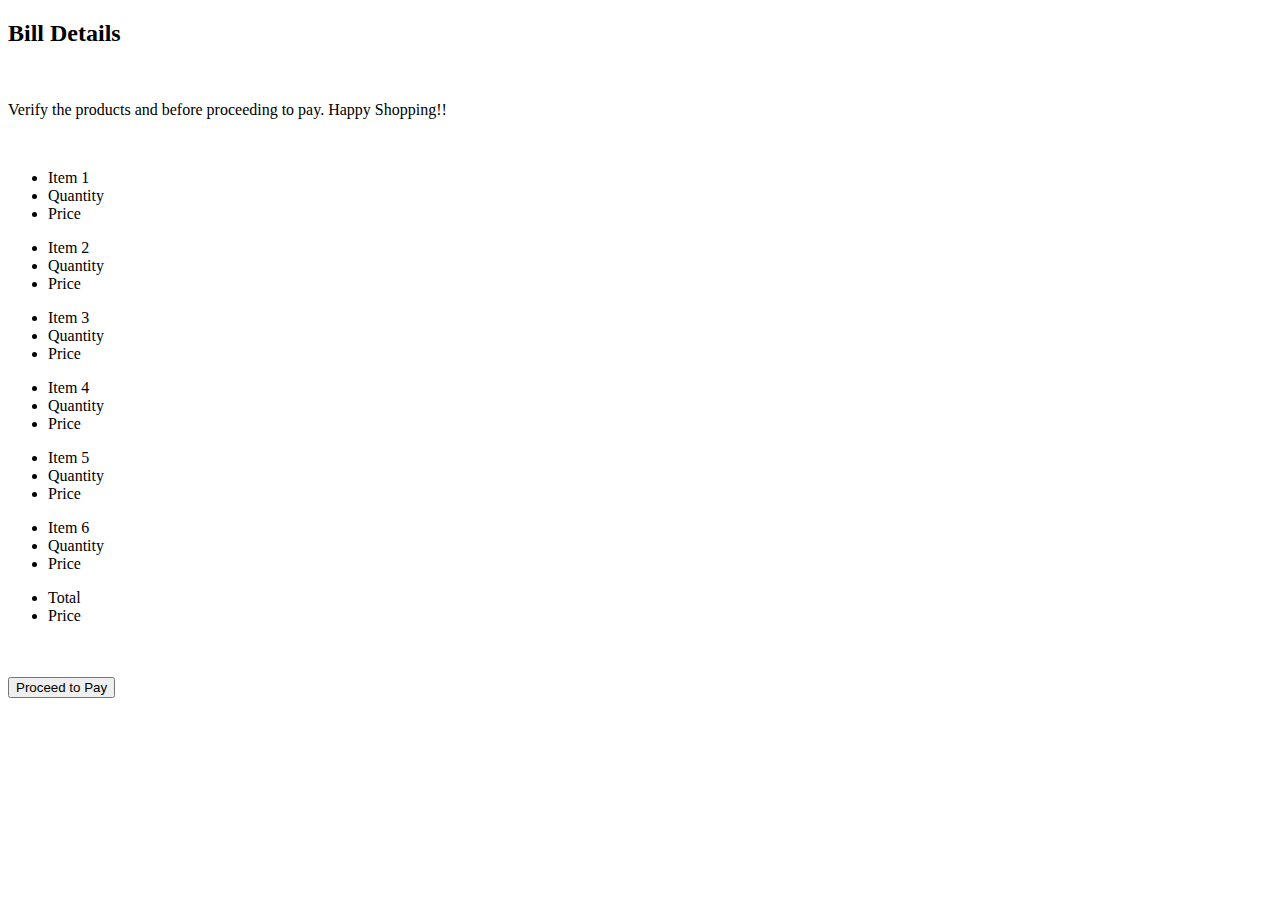
<file: bill.html>
<!DOCTYPE html>
<html lang="en" dir="ltr">

<head>
  <meta charset="utf-8">
  <title>Bill | Mini Mart</title>

  <!-- Bootstrap -->
  <link href="https://cdn.jsdelivr.net/npm/bootstrap@5.0.1/dist/css/bootstrap.min.css" rel="stylesheet" integrity="sha384-+0n0xVW2eSR5OomGNYDnhzAbDsOXxcvSN1TPprVMTNDbiYZCxYbOOl7+AMvyTG2x" crossorigin="anonymous">
  <script src="https://cdn.jsdelivr.net/npm/bootstrap@5.0.1/dist/js/bootstrap.bundle.min.js" integrity="sha384-gtEjrD/SeCtmISkJkNUaaKMoLD0//ElJ19smozuHV6z3Iehds+3Ulb9Bn9Plx0x4" crossorigin="anonymous"></script>

</head>

<body>

  <div class="col-md-12">
    <div class="h-100 p-5 text-white bg-dark rounded-3">
      <h2>Bill Details</h2>
      <br>
      <p>Verify the products and before proceeding to pay. Happy Shopping!!</p>
      <br>
      <ul class="list-group list-group-horizontal">
        <li class="list-group-item list-group-item-secondary">Item 1</li>
        <li class="list-group-item list-group-item-secondary">Quantity</li>
        <li class="list-group-item list-group-item-secondary">Price</li>
      </ul>
      <ul class="list-group list-group-horizontal">
        <li class="list-group-item list-group-item-secondary">Item 2</li>
        <li class="list-group-item list-group-item-secondary">Quantity</li>
        <li class="list-group-item list-group-item-secondary">Price</li>
      </ul>
      <ul class="list-group list-group-horizontal">
        <li class="list-group-item list-group-item-secondary">Item 3</li>
        <li class="list-group-item list-group-item-secondary">Quantity</li>
        <li class="list-group-item list-group-item-secondary">Price</li>
      </ul>
      <ul class="list-group list-group-horizontal">
        <li class="list-group-item list-group-item-secondary">Item 4</li>
        <li class="list-group-item list-group-item-secondary">Quantity</li>
        <li class="list-group-item list-group-item-secondary">Price</li>
      </ul>
      <ul class="list-group list-group-horizontal">
        <li class="list-group-item list-group-item-secondary">Item 5</li>
        <li class="list-group-item list-group-item-secondary">Quantity</li>
        <li class="list-group-item list-group-item-secondary">Price</li>
      </ul>
      <ul class="list-group list-group-horizontal">
        <li class="list-group-item list-group-item-secondary">Item 6</li>
        <li class="list-group-item list-group-item-secondary">Quantity</li>
        <li class="list-group-item list-group-item-secondary">Price</li>
      </ul>
      <ul class="list-group list-group-horizontal">
        <li class="list-group-item list-group-item-light">Total &nbsp</li>
        <li class="list-group-item list-group-item-light">Price</li>
      </ul>
      <br>
      <br>
      <button class="btn btn-outline-light" type="button">Proceed to Pay</button>
    </div>
  </div>

</body>

</html>
</file>
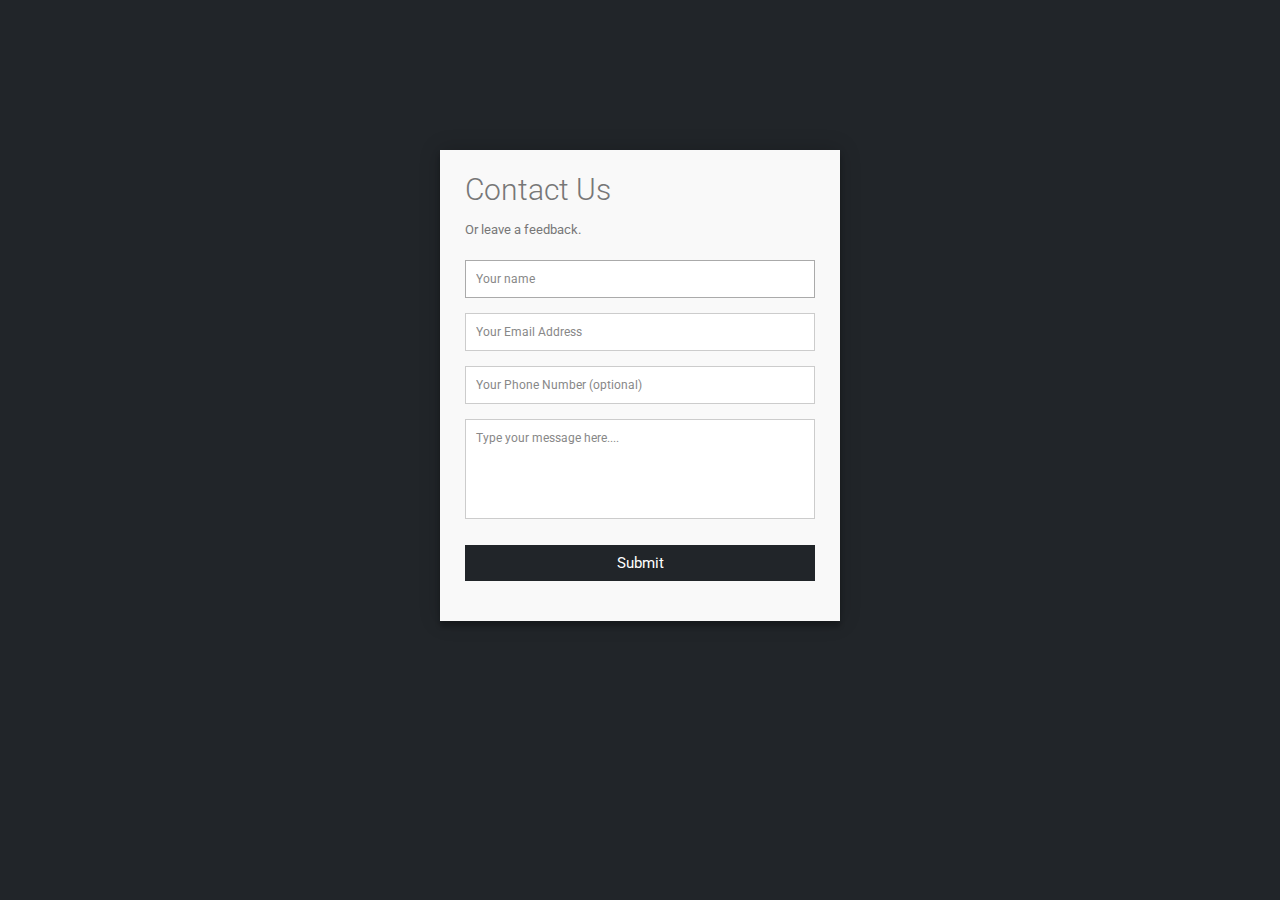
<file: contact.html>
<!DOCTYPE html>
<html lang="en">

<head>
    <meta charset="UTF-8">
    <meta http-equiv="X-UA-Compatible" content="IE=edge">
    <meta name="viewport" content="width=device-width, initial-scale=1.0">
    <title>Mini Mart</title>
    <link rel="stylesheet" href="contact.css">
</head>

<body>
    <div class="container">
        <form id="contact" action="" method="post">
            <h3>Contact Us</h3>
            <h4>Or leave a feedback.</h4>
            <fieldset>
                <input placeholder="Your name" type="text" tabindex="1" required autofocus>
            </fieldset>
            <fieldset>
                <input placeholder="Your Email Address" type="email" tabindex="2" required>
            </fieldset>
            <fieldset>
                <input placeholder="Your Phone Number (optional)" type="tel" tabindex="3" required>
            </fieldset>
            <fieldset>
                <textarea placeholder="Type your message here...." tabindex="5" required></textarea>
            </fieldset>
            <fieldset>
                <button name="submit" type="submit" id="contact-submit" data-submit="...Sending">Submit</button>
            </fieldset>

        </form>
    </div>

</body>

</html>
</file>
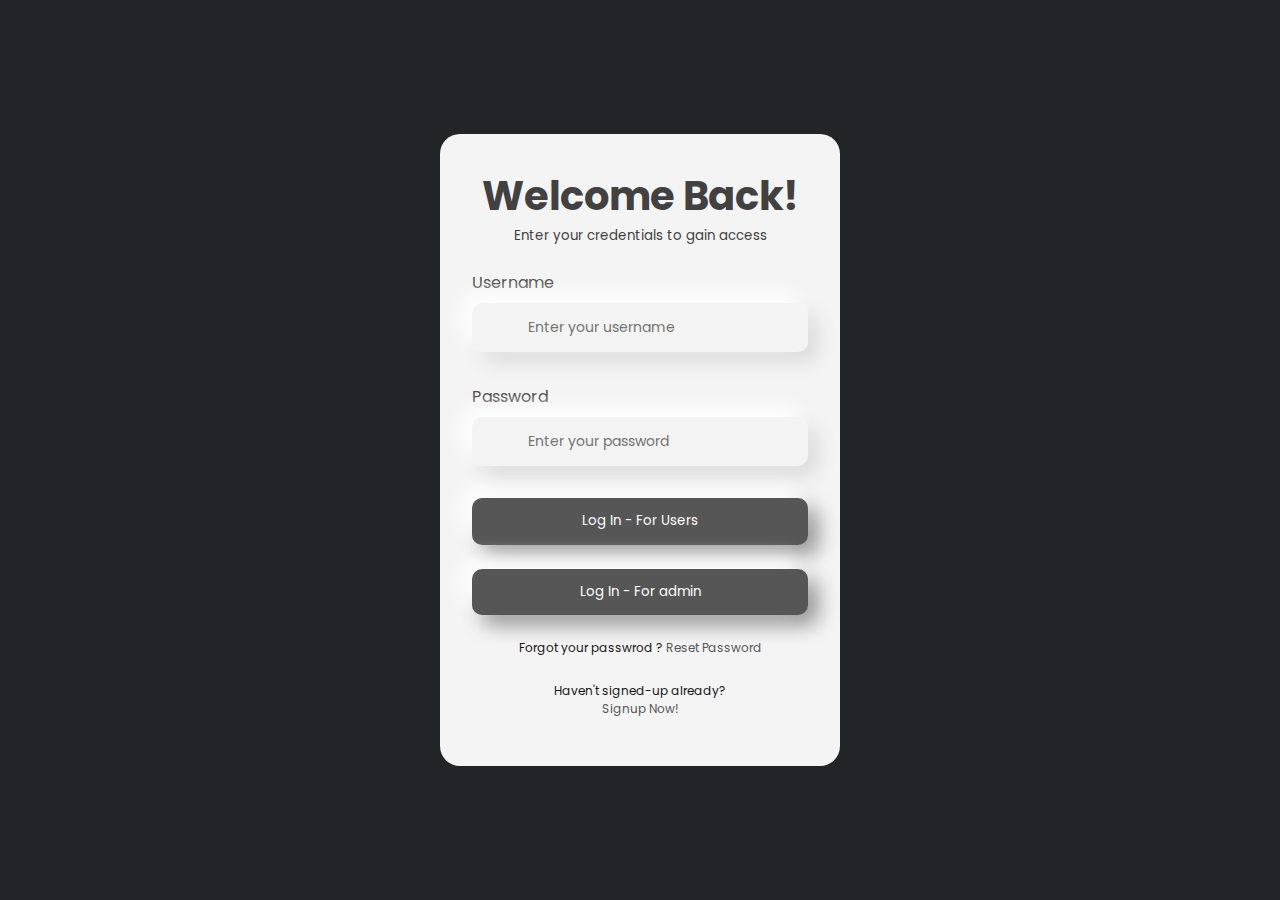
<file: login.html>
<!DOCTYPE html>
<html lang="en">

<head>
    <meta charset="UTF-8">
    <meta http-equiv="X-UA-Compatible" content="IE=edge">
    <meta name="viewport" content="width=device-width, initial-scale=1.0">
    <title>Login | Mini Mart</title>
    <link rel="stylesheet" href="login.css">
</head>

<body>
    <div class="container">
        <div class="card">
            <h1 class="card-title">Welcome Back!</h1>
            <small class="card-subtitle">Enter your credentials to gain access</small>
            <form class="card-form">
                <label for="username">Username</label>
                <div class="card-input-container username">
                    <input type="text" placeholder="Enter your username" id="username" required>
                </div>
                <label for="password">Password</label>
                <div class="card-input-container password">
                    <input type="password" placeholder="Enter your password" id="password" required>
                </div>
                <button class="card-button"><a href="index.html" style="color: white">Log In - For Users</a></button>
                <button class="card-button"><a href="stat.html" style="color: white">Log In - For admin</a></button>
                <small class="card-forgot-password">Forgot your passwrod ? <a>Reset Password</a></small>
                <br>
                <small class="card-forgot-password">Haven't signed-up already?</small>
                <small class="card-forgot-password">
                    <a href="signup.html">Signup Now!</a>
                </small>

            </form>
        </div>
    </div>
</body>

</html>
</file>
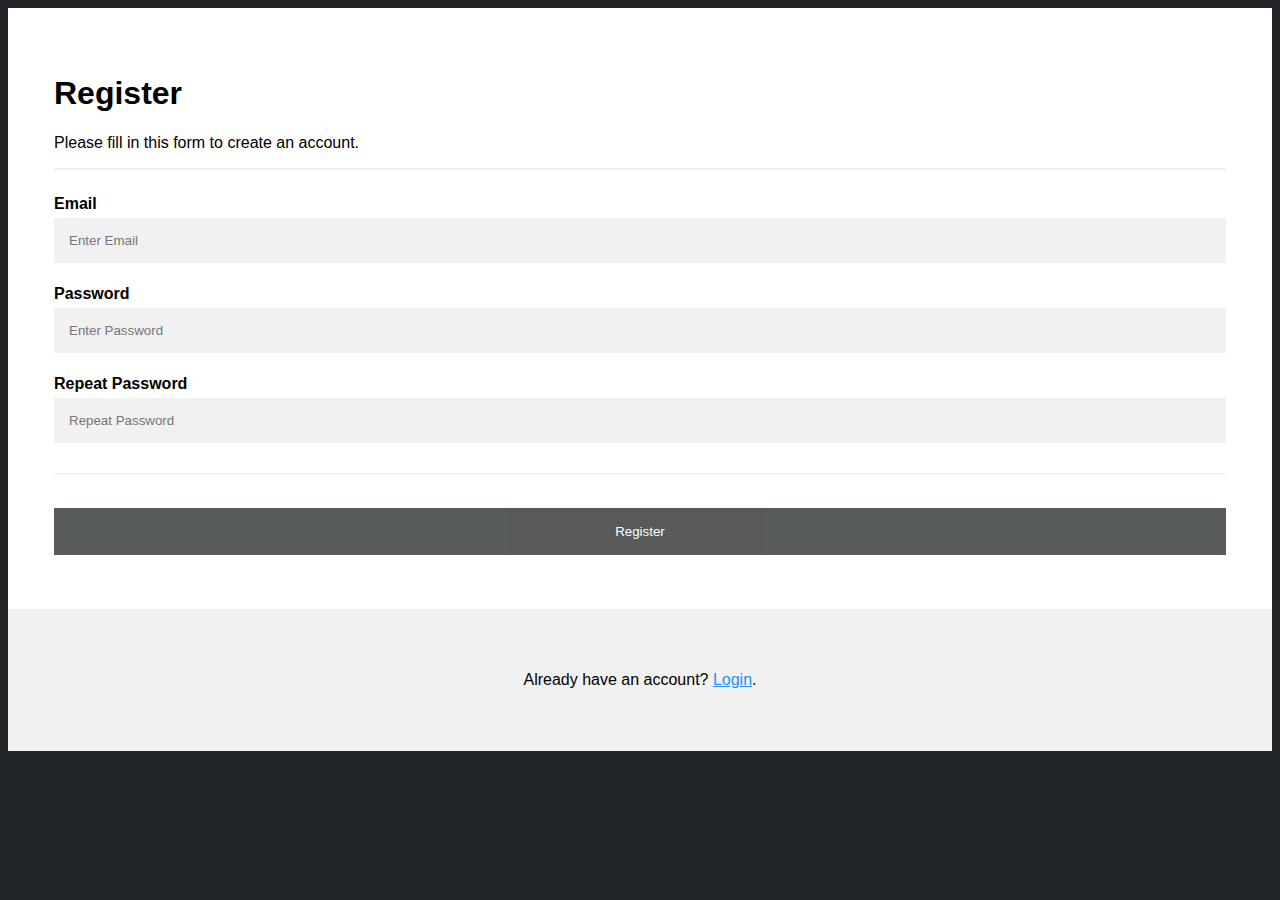
<file: signup.html>
<!DOCTYPE html>
<html lang="en">

<head>
    <meta charset="UTF-8">
    <meta http-equiv="X-UA-Compatible" content="IE=edge">
    <meta name="viewport" content="width=device-width, initial-scale=1.0">
    <title>Register | Mini Mart</title>
</head>

<body>
    <!DOCTYPE html>
    <html>

    <head>
        <meta name="viewport" content="width=device-width, initial-scale=1">
        <style>
            body {
                font-family: Arial, Helvetica, sans-serif;
                background-color: #212529;
            }

            * {
                box-sizing: border-box;
            }

            /* Add padding to containers */
            .container {
                padding: 46px;
                background-color: white;
            }

            /* Full-width input fields */
            input[type=text],
            input[type=password] {
                width: 100%;
                padding: 15px;
                margin: 5px 0 22px 0;
                display: inline-block;
                border: none;
                background: #f1f1f1;
            }

            input[type=text]:focus,
            input[type=password]:focus {
                background-color: #ddd;
                outline: none;
            }

            /* Overwrite default styles of hr */
            hr {
                border: 1px solid #f1f1f1;
                margin-bottom: 25px;
            }

            /* Set a style for the submit button */
            .registerbtn {
                background-color: #454948;
                color: white;
                padding: 16px 20px;
                margin: 8px 0;
                border: none;
                cursor: pointer;
                width: 100%;
                opacity: 0.9;
            }

            .registerbtn:hover {
                opacity: 1;
            }

            /* Add a blue text color to links */
            a {
                color: dodgerblue;
            }

            /* Set a grey background color and center the text of the "sign in" section */
            .signin {
                background-color: #f1f1f1;
                text-align: center;
            }
        </style>
    </head>

    <body>

        <form action="/action_page.php">
            <div class="container">
                <h1>Register</h1>
                <p>Please fill in this form to create an account.</p>
                <hr>

                <label for="email"><b>Email</b></label>
                <input type="text" placeholder="Enter Email" name="email" id="email" required>

                <label for="psw"><b>Password</b></label>
                <input type="password" placeholder="Enter Password" name="psw" id="psw" required>

                <label for="psw-repeat"><b>Repeat Password</b></label>
                <input type="password" placeholder="Repeat Password" name="psw-repeat" id="psw-repeat" required>
                <hr>

                <button type="submit" class="registerbtn">Register</button>
            </div>

            <div class="container signin">
                <p>Already have an account? <a href="login.html">Login</a>.</p>
            </div>
        </form>

    </body>

    </html>

</body>

</html>
</file>
<file: contact.css>
@import url(https://fonts.googleapis.com/css?family=Roboto:400,300,600,400italic);
* {
  margin: 0;
  padding: 0;
  box-sizing: border-box;
  -webkit-box-sizing: border-box;
  -moz-box-sizing: border-box;
  -webkit-font-smoothing: antialiased;
  -moz-font-smoothing: antialiased;
  -o-font-smoothing: antialiased;
  text-rendering: optimizeLegibility;
}

body {
  font-family: "Roboto", Helvetica, Arial, sans-serif;
  font-weight: 100;
  font-size: 12px;
  line-height: 30px;
  color: #777;
  background: #212529;
}

.container {
  max-width: 400px;
  width: 100%;
  margin: 0 auto;
  position: relative;
}

#contact input[type="text"],
#contact input[type="email"],
#contact input[type="tel"],
#contact input[type="url"],
#contact textarea,
#contact button[type="submit"] {
  font: 400 12px/16px "Roboto", Helvetica, Arial, sans-serif;
}

#contact {
  background: #F9F9F9;
  padding: 25px;
  margin: 150px 0;
  box-shadow: 0 0 20px 0 rgba(0, 0, 0, 0.2), 0 5px 5px 0 rgba(0, 0, 0, 0.24);
}

#contact h3 {
  display: block;
  font-size: 30px;
  font-weight: 300;
  margin-bottom: 10px;
}

#contact h4 {
  margin: 5px 0 15px;
  display: block;
  font-size: 13px;
  font-weight: 400;
}

fieldset {
  border: medium none !important;
  margin: 0 0 10px;
  min-width: 100%;
  padding: 0;
  width: 100%;
}

#contact input[type="text"],
#contact input[type="email"],
#contact input[type="tel"],
#contact input[type="url"],
#contact textarea {
  width: 100%;
  border: 1px solid #ccc;
  background: #FFF;
  margin: 0 0 5px;
  padding: 10px;
}

#contact input[type="text"]:hover,
#contact input[type="email"]:hover,
#contact input[type="tel"]:hover,
#contact input[type="url"]:hover,
#contact textarea:hover {
  -webkit-transition: border-color 0.3s ease-in-out;
  -moz-transition: border-color 0.3s ease-in-out;
  transition: border-color 0.3s ease-in-out;
  border: 1px solid #aaa;
}

#contact textarea {
  height: 100px;
  max-width: 100%;
  resize: none;
}

#contact button[type="submit"] {
  cursor: pointer;
  width: 100%;
  border: none;
  background: #212529;
  color: #FFF;
  margin: 0 0 5px;
  padding: 10px;
  font-size: 15px;
}

#contact button[type="submit"]:hover {
  background: #4f574f;
  -webkit-transition: background 0.3s ease-in-out;
  -moz-transition: background 0.3s ease-in-out;
  transition: background-color 0.3s ease-in-out;
}

#contact button[type="submit"]:active {
  box-shadow: inset 0 1px 3px rgba(0, 0, 0, 0.5);
}

.copyright {
  text-align: center;
}

#contact input:focus,
#contact textarea:focus {
  outline: 0;
  border: 1px solid #aaa;
}

::-webkit-input-placeholder {
  color: #888;
}

:-moz-placeholder {
  color: #888;
}

::-moz-placeholder {
  color: #888;
}

:-ms-input-placeholder {
  color: #888;
}
</file>
<file: login.css>
@import url("https://fonts.googleapis.com/css2?family=Poppins:wght@200;300;400;500&display=swap");

* {
  margin: 0;
  padding: 0;
  box-sizing: border-box;
}

.container {
  background: #212529;#linear-gradient(to bottom, #f4f4f4, #f1f1f1);
  height: 100vh;
  display: grid;
  font-family: "poppins", Arial, Helvetica, sans-serif;
  place-items: center;
}

a {
  text-decoration: none;
  color: rgb(2, 0, 0);
}


.card {
  display: flex;
  flex-direction: column;
  align-items: center;
  background: #f4f4f4;
  width: 100%;
  max-width: 400px;
  padding: 2em;
  border-radius: 20px;
  /* box-shadow: -40px -40px 80px rgb(255, 255, 255), */
    /* 40px 40px 80px rgba(0, 0, 0, 0.25); */
}

.card-title {
  font-size: 40px;
  color: #424141;
  align-items: center;
}

.card-subtitle {
  color: #413e3e;
}

.card-form {
  display: flex;
  flex-direction: column;
  justify-content: flex-start;
  width: 100%;
  margin: 1.5rem 0 1rem 0;
}

.card-input-container {
  position: relative;
  margin: 0.5rem 0 2rem;
  width: 100%;
}

.card-form label {
  color: #444040;
}

.card-input-container input::placeholder {
  color: #747272;
}

.card-input-container input,
.card-button {
  width: 100%;
  border: none;
  outline: none;
  border-radius: 10px;
  font-family: "poppins", Arial, Helvetica, sans-serif;
}

.card-input-container input {
  padding: 1em 2em 1em 4em;
  font-size: 14px;
  color: #b6b6b6;
  background: #f4f4f4;
  box-shadow: -10px -10px 20px rgb(255, 255, 255),
    10px 10px 20px rgba(0, 0, 0, 0.1);
}

.card-input-container input:focus {
  box-shadow: inset -5px -5px 10px rgb(255, 255, 255),
    inset 5px 5px 10px rgba(0, 0, 0, 0.1);
}

.card-button {
  background: #565656;
  padding: 1em;
  color: #f4f4f4;
  cursor: pointer;
  box-shadow: -10px -10px 20px rgb(255, 255, 255),
    10px 10px 20px rgba(0, 0, 0, 0.4);
  margin-bottom: 1.5rem;
}

.card-button:focus,
.card-button:hover {
  box-shadow: inset -5px -5px 10px rgba(255, 255, 255, 0.4),
    inset 5px 5px 10px rgba(0, 0, 0, 0.4);
}

.card-forgot-password {
  text-align: center;
  font-size: 12px;
  color: #181414;
}

.card-forgot-password a {
  color: #565656;
}
.card-forgot-password a:hover {
  text-decoration: underline;
  cursor: pointer;
}

.card-input-container::after {
  font-family: "Font Awesome 5 Free";
  font-weight: 900;
  display: inline-block;
  font-style: normal;
  font-variant: normal;
  text-rendering: auto;
  -webkit-font-smoothing: antialiased;
  position: absolute;
  left: 1.3rem;
  top: 0.8rem;
  font-size: 20px;
  color: #a59e9e;
}

.card-input-container.username::after {
  content: "\f007";
}

.card-input-container.password::after {
  content: "\f023"
}
</file>
